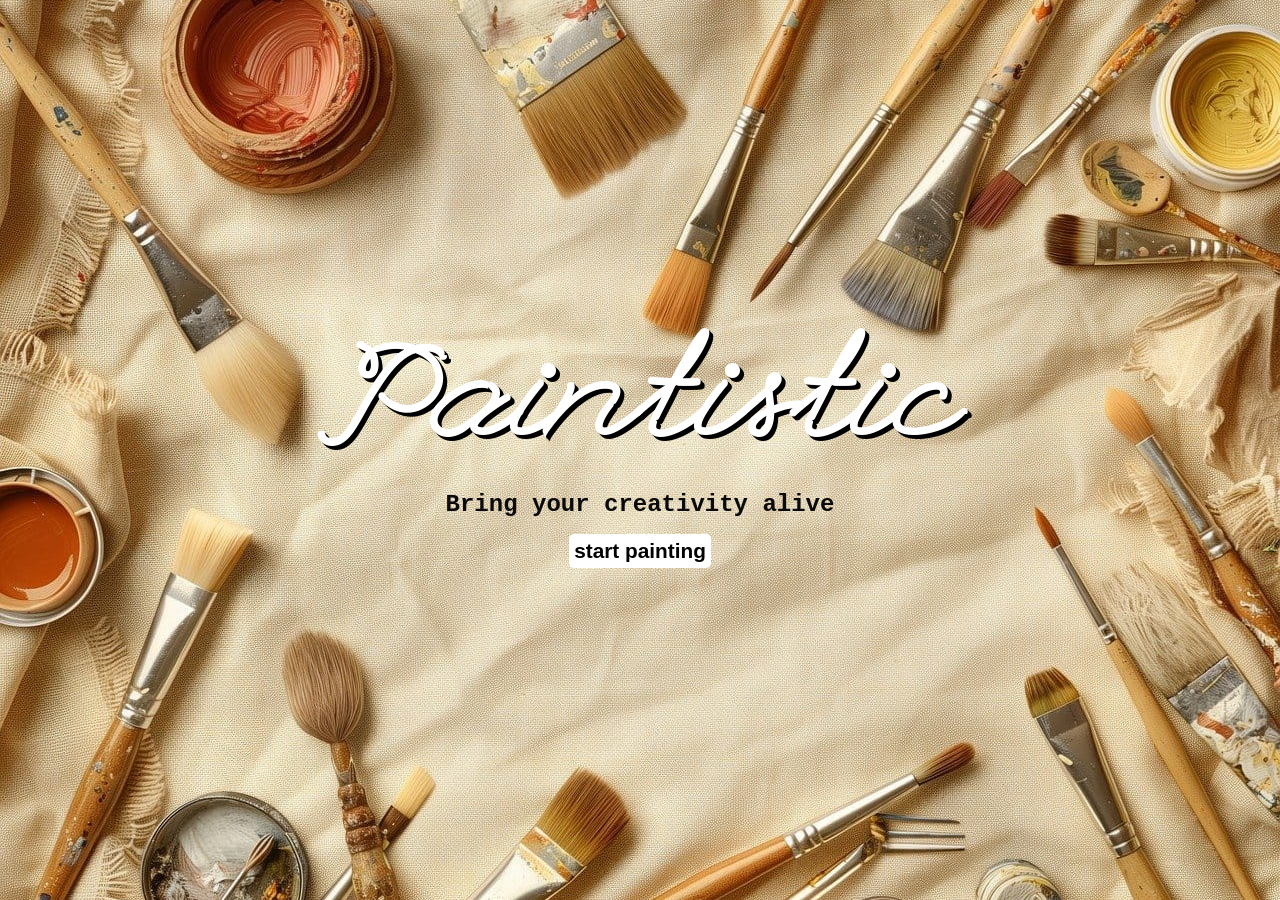
<file: index.html>
<!DOCTYPE html>
<html lang="en">
<head>
    <meta charset="UTF-8">
    <meta name="viewport" content="width=device-width, initial-scale=1.0">
    <title>Document</title>
    <link rel="stylesheet" href="index.css">
</head>
<body>
    <section>
        <h1 class="title">Paintistic</h1>
        <p class="tagline">Bring your creativity alive</p>
        <a href="editor.html" class="button"> start painting </a>
    </section>
</body>
</html>
</file>
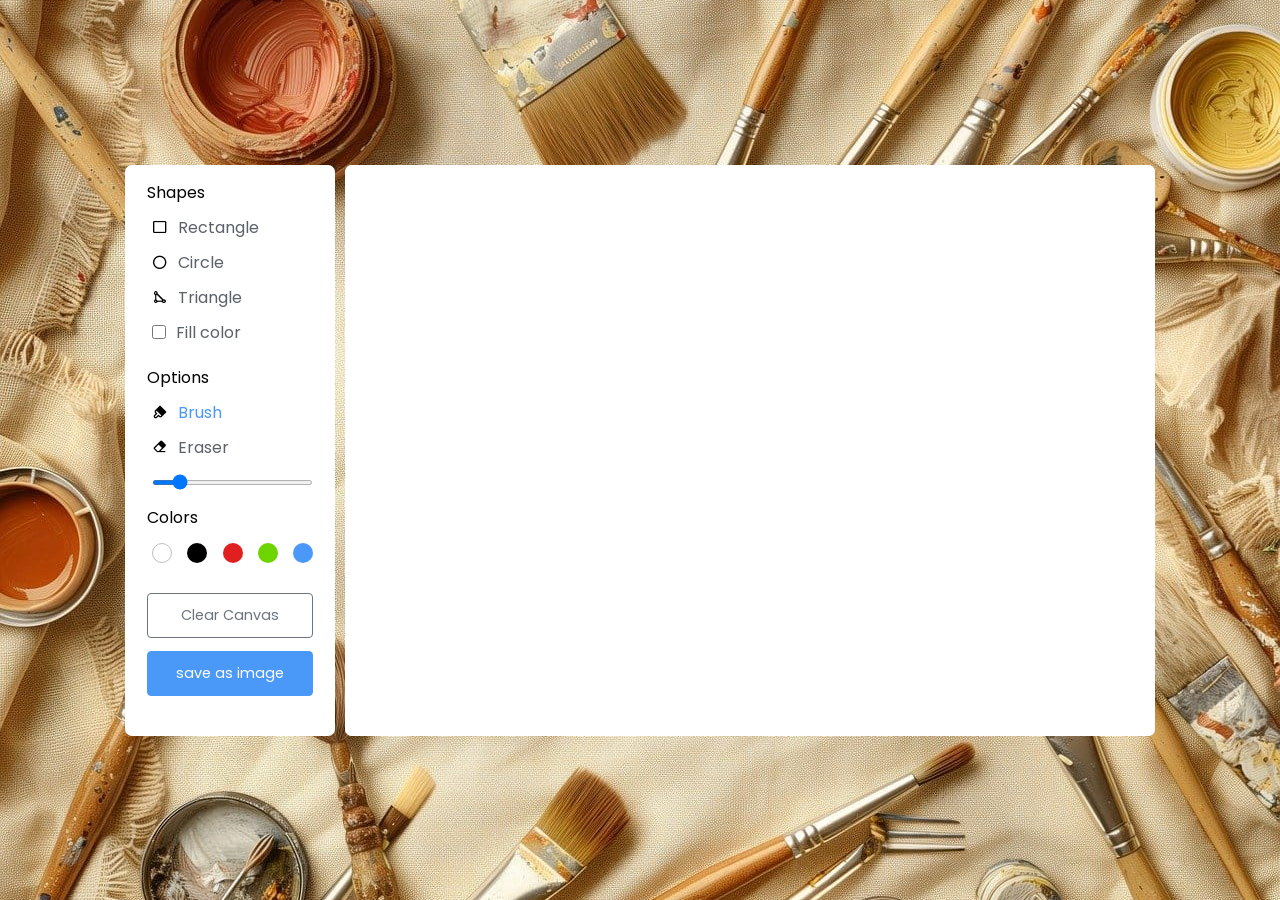
<file: editor.html>
<!DOCTYPE html>
<html lang="en" dir="ltr">

<head>
    <meta charset="utf-8">
    <link rel="shortcut icon" href="paintbrush.png" type="image/x-icon">
    <title>Paintastic</title>
    <link rel="stylesheet" href="editor.css">
    <link rel='stylesheet' href='https://unpkg.com/boxicons@2.1.4/css/boxicons.min.css'>
    <meta name="viewport" content="width=device-width, initial- scale=1.0">
    <script src="script.js" defer></script>
    
</head>

<body>
    <div class="container">
        <section class="tools-board">
            <div class="row">
                <label class="title">Shapes</label>
                <ul class="options">
                    <li class="option tool" id="rectangle">
                        <i class='bx bx-rectangle'></i>
                        <span>Rectangle</span>
                    </li>
                    <li class="option tool" id="circle">

                        <i class='bx bx-circle'></i>
                        <span>Circle</span>
                    </li>
                    <li class="option tool" id="triangle"> <i class='bx bx-shape-triangle'></i>
                        <span>Triangle</span>
                    </li>
                    <li class="option">
                        <input type="checkbox" id="fill-color">
                        <label for="fill-color">Fill color</label>
                    </li>
                </ul>
            </div>
            <div class="row">
                <label class="title">Options</label>
                <ul class="options">
                    <li class="option active tool" id="brush">
                        <i class='bx bxs-brush'></i>
                        <span>Brush</span>
                    </li>
                    <li class="option tool" id="eraser">
                        <i class='bx bxs-eraser'></i>
                        <span>Eraser</span>
                    <li class="option">
                        <input type="range" id="size-slider" min="1" max="30" value="5">
                    </li>
                </ul>
            </div>
            <div class="row colors">
                <label class="title">Colors</label>
                <ul class="options">
                    <li class="option"></li>
                    <li class="option selected"></li>
                    <li class="option"></li>
                    <li class="option"></li>
                    <li class="option">
                        <input type="color" id="color-picker" value="#4A98F7">
                    </li>
                </ul>
            </div>
            <div class="row buttons">
                <button class="clear-canvas">Clear Canvas</button>
                <button class="save-image">save as image</button>
            </div>

        </section>
        <section class="drawing-board">
            <canvas></canvas>
        </section>
    </div>

</html>
</file>
<file: index.css>
@import url('https://fonts.googleapis.com/css2?family=League+Script&display=swap');

* {
    margin: 0;
    padding: 0;
    box-sizing: border-box;
    font-family: 'Poppins', sans-serif;
}

body {
    display: flex;
    align-items: center;
    justify-content: center;
    min-height: 100vh;
    min-width: 100vw;
    background-image: url(backGround.jpeg);
    background-size: cover;
    background-position: center;
    background-repeat: no-repeat;
}

section {
    display: flex;
    flex-direction: column;
    align-items: center;
    animation: fadeIn 1s ease-in-out;
}

.title {
    text-align: center;
    color: #fff;
    font-family: "League Script", cursive;
    font-size: 9rem;
    font-weight: bold;
    text-shadow: 2px 2px 0 #000, 4px 4px 0 #000;
}

.tagline {
    color: #0a0a0a;
    font-family: 'Courier New', Courier, monospace;
    font-size: 1.5rem;
    font-weight: bold;
    text-align: center;
    margin-bottom: 1rem;
}

.button {
    text-decoration: none;
    text-align: center;
    background-color: #fff;
    color: black;
    padding: 5px 5px;
    border: none;
    border-radius: 5px;
    cursor: pointer;
    font-size: 1.3rem;
    font-weight: 700;
    transition: background-color 0.6s ease;
}

.button:hover {
    background-color: #eae5e5;
}

@keyframes fadeIn {
    0% {
        opacity: 0;
    }

    100% {
        opacity: 1;
    }
}

@media (max-width: 768px) {
    .title {
        font-size: 5rem;
    }

    .tagline {
        font-size: 1.2rem;
    }

    .button {
        font-size: 1rem;
    }
}

@media (max-width: 480px) {
    .title {
        font-size: 4rem;
    }

    .tagline {
        font-size: 1.1 rem;
    }

    .button {
        font-size: 0.9 rem;
    }
}
</file>
<file: editor.css>
@import url('https://fonts.googleapis.com/css2?family=Poppins:wght@400;500;600&display=swap');

* {
    margin: 0;
    padding: 0;
    box-sizing: border-box;
    font-family: 'Poppins', sans-serif;
}

body {
    display: flex;
    align-items: center;
    justify-content: center;
    min-height: 100vh;
    background-image: url('backGround.jpeg');
    background-size: cover;
    background-position: center;
    background-repeat: no-repeat;
}

.container {
    display: flex;
    width: 100%;
    gap: 10px;
    padding: 10px;
    max-width: 1050px;

}

section {

    background: #fff;
    border-radius: 7px;
}

.tools-board {
    width: 210px;
    padding: 15px 22px 0;
}

.tools-board .row {
    margin-bottom: 20px;
}

.row .options {
    list-style: none;
    margin: 10px 0 0 5px;
}

.row .options .option {
    display: flex;
    cursor: pointer;
    align-items: center;
    margin-bottom: 10px;

}
.option :where(span, label) {
    color: #5A6168;
    cursor: pointer;
    padding-left: 10px;
}

.option:is(:hover, .active) :where(span, label) {
    color: #4A98F7;
}

.option #fill-color {
    cursor: pointer;
    height: 14px;
    width: 14px;
}

#fill-color:checked~label {
    color: #4A98F7;
}


.option #size-slider {
    width: 100%;
    height: 5px;
    margin-top: 10px;
}

.colors .options {
    display: flex;
    justify-content: space-between;
}

.colors .option {
    height: 20px;
    width: 20px;
    border-radius: 50%;
    margin-top: 3px;
    position: relative;
}

.colors .option:nth-child(1) {
    background-color: #fff;
    border: 1px solid #bfbfbf;
}

.colors .option:nth-child(2) {
    background-color: #000;
}

.colors .option:nth-child(3) {
    background-color: #E02020;
}

.colors .option:nth-child(4) {
    background-color: #6DD400;
}

.colors .option:nth-child(5) {
    background-color: #4A98F7;
}

.colors.option.selected::before {
    position: absolute;
    content: "";
    top: 50%;
    left: 50%;
    height: 12px;
    width: 12px;
    background: inherit;
    border-radius: inherit;
    border: 2px solid #fff;
    transform: translate(-50%, -50%);
}

.colors.option:first-child.selected::before {
    border-color: #ccc;
}

.option #color-picker {
    opacity: 0;
    cursor: pointer;
}

.buttons button {
    width: 100%;
    color: #fff;
    border: none;
    outline: none;
    padding: 11px 0;
    font-size: 0.9rem;
    margin-bottom: 13px;
    background: none;
    border-radius: 4px;
    cursor: pointer;
}

.buttons .clear-canvas {
    color: #6C757D;
    border: 1px solid #6C757D;
    transition: all 0.3s ease;
}

.clear-canvas:hover {
    color: #fff;
    background: #6C757D;
}

.buttons .save-image {
    background: #4A98F7;
    border: 1px solid #4A98F7;
}

.drawing-board {
    flex: 1;
    overflow: hidden;
}

.drawing-board canvas {
    width: 100%;
    height: 100%;
}
</file>
